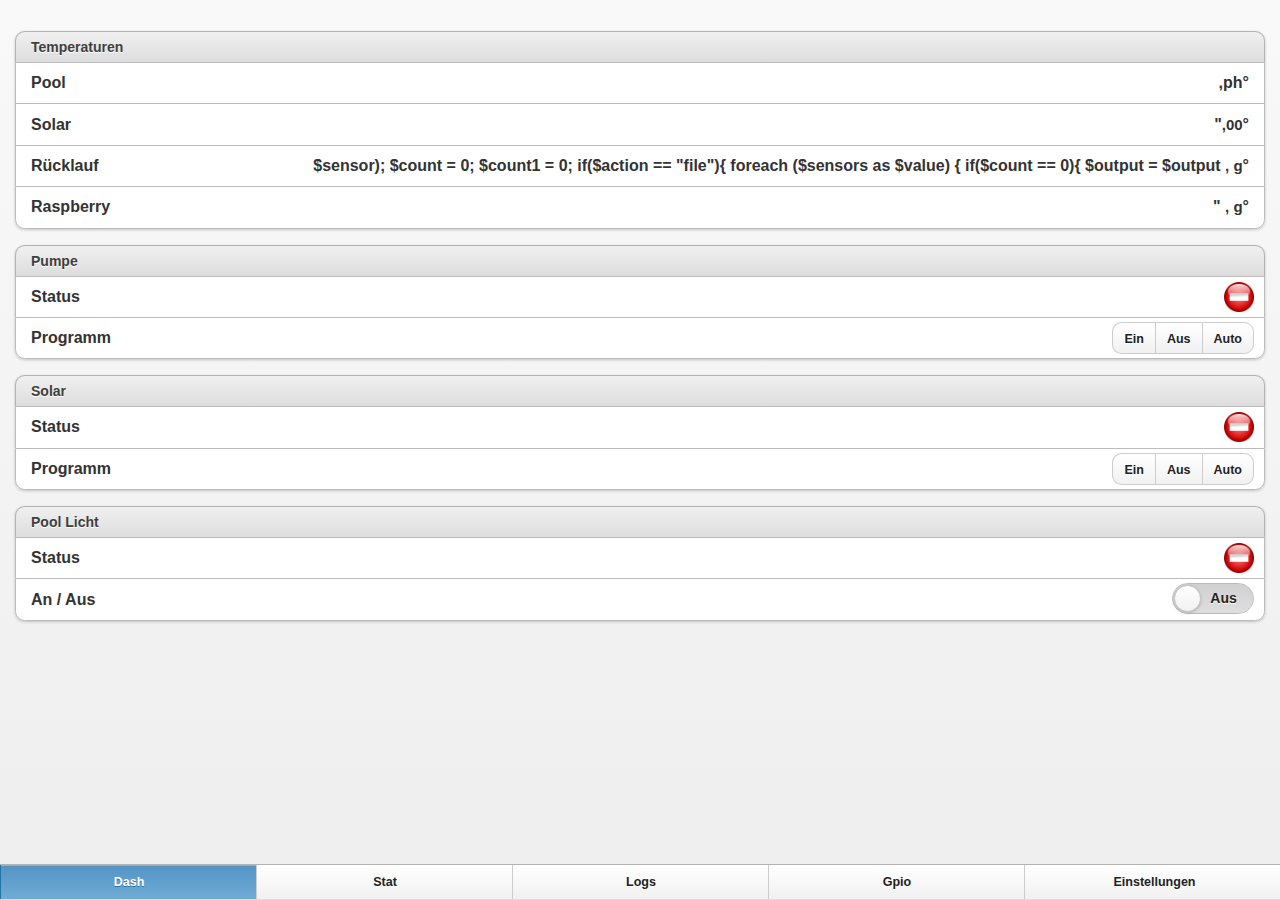
<file: iphone.html>
<!DOCTYPE html> 

<html lang="de" manifest="cache.manifest">
<html> 
<head>
	<meta charset="utf-8">
	<meta name="viewport" content="width=device-width, initial-scale=1"> 
	
    <link rel="apple-touch-icon" sizes="144x144" href="./icons/ios/icon-76@2x.png" />
	<meta name="apple-mobile-web-app-capable" content="yes">
	<meta name="format-detection" content="telephone=no">
	<title>Pool Steuerung</title> 
	
	<link rel="stylesheet" href="./jquery/jquery.mobile-1.3.2.css" /> 
	<link rel="stylesheet" href="./style/style.css" />

	


	<script src="./jquery/jquery-1.9.1.min.js"></script>
	<script src="./jquery/jquery.mobile-1.3.2.js"></script> 
	<script src="./python/funktionen.js"></script>
	<!-- andere skripte 
	<script src="./skripte/time.js"></script>
	<script src="./skripte/chart.js"></script>
	<script type="text/javascript" src="//www.google.com/jsapi"></script>
   
   -->
	
	
        <style>

        </style>
</head> 

	
<body> 

<script type="text/javascript">
  
$(document).ready(function () {
	init();
	var getRelayStatus = setInterval("getRelayStatus();", 9000);

	

$('#sliderPumpe').change(function(event) {
	event.stopPropagation();

	var hours1 = Math.floor($("#sliderPumpe-a").val() / 60);
	var minutes1 = $("#sliderPumpe-a").val() - (hours1 * 60);

	if(hours1.length ==1) hours1 = '0' + hours1;
	if(minutes1.length == 1 || minutes1 == 0) minutes1 = '0' + minutes1;

	var hours2 = Math.floor($("#sliderPumpe-b").val() / 60);
	var minutes2 = $("#sliderPumpe-b").val() - (hours2 * 60);

	if(hours2.length ==1) hours2 = '0' + hours2;
	if(minutes2.length == 1 || minutes2 == 0) minutes2 = '0' + minutes2;
	
	var dauer = $("#sliderPumpe-b").val() - $("#sliderPumpe-a").val()
	var hours3 = Math.floor(dauer / 60);
	var minutes3 = dauer - (hours3 * 60);

	if(hours3.length ==1) hours3 = '0' + hours3;
	if(minutes3.length == 1 || minutes3 == 0) minutes3 = '0' + minutes3; 

	$("#laufzeit").val(hours1 + ':' + minutes1 + " - " + hours2 + ':' + minutes2);
	setLaufzeit();
  });

$('#sliderTablet').change(function(event) {
	event.stopPropagation();

	var hours1 = Math.floor($("#sliderTablet-a").val() / 60);
	var minutes1 = $("#sliderTablet-a").val() - (hours1 * 60);

	if(hours1.length ==1) hours1 = '0' + hours1;
	if(minutes1.length == 1 || minutes1 == 0) minutes1 = '0' + minutes1;

	var hours2 = Math.floor($("#sliderTablet-b").val() / 60);
	var minutes2 = $("#sliderTablet-b").val() - (hours2 * 60);

	if(hours2.length ==1) hours2 = '0' + hours2;
	if(minutes2.length == 1 || minutes2 == 0) minutes2 = '0' + minutes2;
	
	var dauer = $("#sliderTablet-b").val() - $("#sliderTablet-a").val()
	var hours3 = Math.floor(dauer / 60);
	var minutes3 = dauer - (hours3 * 60);

	if(hours3.length ==1) hours3 = '0' + hours3;
	if(minutes3.length == 1 || minutes3 == 0) minutes3 = '0' + minutes3; 

	$("#laufzeitTablet").val(hours1 + ':' + minutes1 + " - " + hours2 + ':' + minutes2);
	//setLaufzeit();
  });
    
  
$('#sliderPumpe1').change(function(event) {
	event.stopPropagation();

	var hours1 = Math.floor($("#sliderPumpe-a1").val() / 60);
	var minutes1 = $("#sliderPumpe-a1").val() - (hours1 * 60);

	if(hours1.length ==1) hours1 = '0' + hours1;
	if(minutes1.length == 1 || minutes1 == 0) minutes1 = '0' + minutes1;

	var hours2 = Math.floor($("#sliderPumpe-b1").val() / 60);
	var minutes2 = $("#sliderPumpe-b1").val() - (hours2 * 60);

	if(hours2.length ==1) hours2 = '0' + hours2;
	if(minutes2.length == 1 || minutes2 == 0) minutes2 = '0' + minutes2;
	
	var dauer = $("#sliderPumpe-b1").val() - $("#sliderPumpe-a1").val()
	var hours3 = Math.floor(dauer / 60);
	var minutes3 = dauer - (hours3 * 60);

	if(hours3.length ==1) hours3 = '0' + hours3;
	if(minutes3.length == 1 || minutes3 == 0) minutes3 = '0' + minutes3; 

	$("#laufzeit1").val(hours1 + ':' + minutes1 + " - " + hours2 + ':' + minutes2);
	setLaufzeit();
  });

$("#buttonSettings").click( function(){

	var weekday ="";
	var isfirst = true;
	if($('input[name="tablet-1"]').prop("checked")){
		weekday += "1";
		isfirst = false;
	}
	if($('input[name="tablet-2"]').prop("checked")){
		weekday += (isfirst) ? "2" : ";2"; isfirst = false;
	}
	if($('input[name="tablet-3"]').prop("checked")){
		weekday += (isfirst) ? "3" : ";3"; isfirst = false;
	}
	if($('input[name="tablet-4"]').prop("checked")){
		weekday += (isfirst) ? "4" : ";4"; isfirst = false;
	}
	if($('input[name="tablet-5"]').prop("checked")){
		weekday += (isfirst) ? "5" : ";5"; isfirst = false;
	}
	if($('input[name="tablet-6"]').prop("checked")){
		weekday += (isfirst) ? "6" : ";6"; isfirst = false;
	}
	if($('input[name="tablet-7"]').prop("checked")){
		weekday += (isfirst) ? "7" : ";7"; isfirst = false;
	}
	//alert(weekday);
	$.get("python/setSettings.php?minSolar=" + $("#minSolarTemp").val() + "&maxWasser=" + $("#maxWasserTemp").val() + "&minZeit=" + $("#sliderPumpe-a").val() + "&maxZeit=" + $("#sliderPumpe-b").val() + "&minZeit1=" + $("#sliderPumpe-a1").val() + "&maxZeit1=" + $("#sliderPumpe-b1").val()+ "&minZeitTablet=" + $("#sliderTablet-a").val() + "&maxZeitTablet=" + $("#sliderTablet-b").val() + "&tabletLadezeit=" + weekday, function(data) {
		if(data == 1){
			$("#statusSave").html('<span class="noerror">Änderungen wurden erfolgreich gespeichert</span>');
			setTimeout("$('#statusSave').html('');",5000);
			$.get("python/steuerung.php", function(data) {});
      $.get("python/steuerungTablet.php", function(data) {});
		}else{
			$("#statusSave").html('<span class="error">Änderungen konnten nicht gespeichert werden</span>');
			setTimeout("$('#statusSave').html('');",5000);
		}
	});
	

});

$("#buttonReboot").click( function(){
	$.get("python/reboot.php?aktion=reboot", function(data) {
		$("#reboot").html(data);
		setTimeout("$('#reboot').html('');",5000);	
	});

});

$("#buttonShutdown").click( function(){
	$.get("python/reboot.php?aktion=shutdown", function(data) {
		$("#reboot").html(data);	
		setTimeout("$('#reboot').html('');",5000);	
	});

});

$( "#sliderPumpe" ).on( "slidecreate", function( event, ui ) {
	$("#sliderPumpe-a").val($("#hiddenstart").val());
	$("#sliderPumpe-b").val($("#hiddenstop").val());
});

$( "#sliderPumpe1" ).on( "slidecreate", function( event, ui ) {
	$("#sliderPumpe-a1").val($("#hiddenstart1").val());
	$("#sliderPumpe-b1").val($("#hiddenstop1").val());
});

$( "#sliderTablet" ).on( "slidecreate", function( event, ui ) {
	$("#sliderTablet-a").val($("#hiddenstartTablet").val());
	$("#sliderTablet-b").val($("#hiddenstopTablet").val());
});

$("#checkFirst").click(function(){
			
	//$("input[name='radio-pumpe'][value='1']").attr("checked","true").checkboxradio("refresh");
	$( "#pumpe_ein" ).prop( "checked", true ).checkboxradio( "refresh" );
	$( "#pumpe_aus" ).prop( "checked", false ).checkboxradio( "refresh" );
	$( "#pumpe_auto" ).prop( "checked", false ).checkboxradio( "refresh" );
				
});
			
$("#checkSecond").click(function(){
	$( "#pumpe_aus" ).prop( "checked", true ).checkboxradio( "refresh" );
	$( "#pumpe_ein" ).prop( "checked", false ).checkboxradio( "refresh" );
	$( "#pumpe_auto" ).prop( "checked", false ).checkboxradio( "refresh" );
});
			
$("#checkLast").click(function(){
	$( "#pumpe_auto" ).prop( "checked", true ).checkboxradio( "refresh" );
	$( "#pumpe_aus" ).prop( "checked", false ).checkboxradio( "refresh" );
	$( "#pumpe_ein" ).prop( "checked", false ).checkboxradio( "refresh" );
});

$("input:radio[name=radio-pumpe]").change(function() {
	var value = $(this).val();
	$.get('python/setGpioStatus.php?pin=Pool&value=' + value, function() {});
	if(value == 1){
		$("#statusPumpe").html('<img src="./icons/status-on.png" width="30" height="30">');
	}
	if(value == 0){
		$("#statusPumpe").html('<img src="./icons/status-off.png" width="30" height="30">');
	}
	clearInterval(getRelayStatus);
	//getRelayStatus();
	getRelayStatus = setInterval("getRelayStatus();", 9000);
});

$("input:radio[name=radio-solar]").change(function() {
	var value = $(this).val();
	$.get('python/setGpioStatus.php?pin=Solar&value=' + value, function() {
	});
	if(value == 1){
		$("#statusSolar").html('<img src="./icons/status-on.png" width="30" height="30">');
	}
	if(value == 0){
		$("#statusSolar").html('<img src="./icons/status-off.png" width="30" height="30">');
	}   	
	clearInterval(getRelayStatus);
	//getRelayStatus();
	getRelayStatus = setInterval("getRelayStatus();", 9000);
	
});

$("#flip-licht").on("slidestop", function( event, ui ) { 
	var value = $(this).val();
	$.get('python/setGpioStatus.php?pin=Licht&value=' + value, function() {
	});
	if(value == 1){
		$("#statusLicht").html('<img src="./icons/status-on.png" width="30" height="30">');
	}
	if(value == 0){
		$("#statusLicht").html('<img src="./icons/status-off.png" width="30" height="30">');
	} 
	//$( "#popupPumpe" ).popup( "open" );
});




});

</script>



<!-- Page Dashboard -->
<div data-role="page" id="dashboard">

<div data-role="content">


	<ul data-role="listview" data-inset="true" data-theme="d" data-divider-theme="c" >
    	<li data-role="list-divider">Temperaturen</li>
		
		<li>Pool<span style="float:right" id="pool_temp"></span></li>
    	<li>Solar<span style="float:right" id="pool_solar"></span></li>
    	<li>Rücklauf<span style="float:right" id="pool_ruecklauf"></span></li>
    	<li>Raspberry<span style="float:right" id="rasp_temp"></span></li>
    	
	</ul>



	<ul data-role="listview" data-inset="true" data-theme="d" data-divider-theme="c" >
    	<li data-role="list-divider">Pumpe</li>
    	<li>Status
    	<div style="position: absolute ;right:10px;top:5px" id="statusPumpe">
    		<img src="./icons/status-off.png" width="30" height="30">
    	</div>
    	</li>
    	<li>Programm 
    		<div style="position: absolute ;right:10px;top:0">
    			<fieldset data-role="controlgroup" data-type="horizontal" data-mini="true">
        			<input name="radio-pumpe" id="pumpe_ein" value="1" type="radio">
        			<label for="pumpe_ein">Ein</label>
        			<input name="radio-pumpe" id="pumpe_aus" value="0" type="radio">
        			<label for="pumpe_aus">Aus</label>
        			<input name="radio-pumpe" id="pumpe_auto" value="3" type="radio">
        			<label for="pumpe_auto">Auto</label>
    			</fieldset>
			</div>
    	</li>
    	<!--
		<li data-role="list-divider">Laufzeit</li>
		<li id="pumpe_heute">Heute<span style="float:right"></span></li>
    	<li id="pumpe_gestern">Woche<span style="float:right"></span></li>
    	<li id="pumpe_monat">Monat<span style="float:right"></span></li>
    	-->
	</ul>

	<ul data-role="listview" data-inset="true" data-theme="d" data-divider-theme="c" >
    	<li data-role="list-divider">Solar</li>
    	<li>Status
    	<div style="position: absolute ;right:10px;top:5px" id="statusSolar">
    		<img src="./icons/status-off.png" width="30" height="30">
    	</div>
    	</li>
    	<li>Programm 
    		<div style="position: absolute ;right:10px;top:0">
    			<fieldset data-role="controlgroup" data-type="horizontal" data-mini="true">
        			<input name="radio-solar" id="solar_ein" value="1" type="radio">
        			<label for="solar_ein">Ein</label>
        			<input name="radio-solar" id="solar_aus" value="0" type="radio">
        			<label for="solar_aus">Aus</label>
        			<input name="radio-solar" id="solar_auto" value="3" type="radio">
        			<label for="solar_auto">Auto</label>
    			</fieldset>
			</div>
    	</li>
    	<!--
		<li data-role="list-divider">Laufzeit</li>
		<li id="solar_heute">Heute<span style="float:right"></span></li>
    	<li id="solar_gestern">Woche<span style="float:right"></span></li>
    	<li id="solar_monat">Monat<span style="float:right"></span></li>
    	-->
	</ul>
	<ul data-role="listview" data-inset="true" data-theme="d" data-divider-theme="c">
    	<li data-role="list-divider">Pool Licht</li>
    	<li>Status
    	<div style="position: absolute ;right:10px;top:5px" id="statusLicht">
    		<img src="./icons/status-off.png" width="30" height="30">
    	</div>
    	</li>    	
    	<li>An / Aus
			<div style="position: absolute ;right:10px;top:0">
			<select name="flip-licht" id="flip-licht" data-role="slider" data-mini="true">
				<option value="0" selected="selected">Aus</option>
				<option value="1">An</option>
			</select>
			</div>
    	</li>
    	<!--
    	<li data-role="list-divider">Laufzeit</li>
		<li id="licht_heute">Heute<span style="float:right"></span></li>
    	<li id="licht_gestern">Woche<span style="float:right"></span></li>
    	<li id="licht_monat">Monat<span style="float:right"></span></li>
    	-->
	</ul>










<!-- /Dashboard -->
	
<!-- /footer -->

<div data-role="footer" data-position="fixed" data-theme="c" data-tap-toggle="false" >
	<div data-role="navbar" >
		<ul>
			<li><a href="#dashboard" onClick="refresh_dashboard();" "data-transition="none" class="ui-btn-active ui-state-persist" id="dashboard1">Dash</a></li>
			<li><a href="#statistik" onClick="refresh_statistik();" id="stats">Stat</a></li>
			<li><a href="#log"  data-transition="none"  id="logging">Logs</a></li>
			<li><a href="#manuelles_schalten" onclick="refresh_gpios_manuell();"  data-transition="none"  id="gpios">Gpio</a></li>
			<li><a href="#einstellungen" onClick="refresh_settings();" id="settings">Einstellungen</a></li>
		</ul>
	</div><!-- /navbar -->
</div>

</div>

</div>
<!-- /Page Dashboard -->







<!-- Page statistik -->
<div data-role="page" id="statistik">



<!-- content -->


<center>

<br>

<div id="tableVerbrauch"></div>

<br>
<br>
<br>

</center>

<!-- </div> -->

<!-- /content -->


<!-- footer -->

<div data-role="footer"  data-position="fixed" data-theme="c" data-tap-toggle="false" >
	<div data-role="navbar">
		<ul>
			<li><a href="#dashboard" onClick="refresh_dashboard();" "data-transition="none" id="dashboard1">Dash</a></li>
			<li><a href="#statistik" onClick="refresh_statistik();" class="ui-btn-active ui-state-persist"  id="stats">Stat</a></li>
			<li><a href="#log"  data-transition="none"  id="logging">Logs</a></li>
			<li><a href="#manuelles_schalten" onclick="refresh_gpios_manuell();"  data-transition="none"  id="gpios">Gpio</a></li>
			<li><a href="#einstellungen" onClick="refresh_settings();" id="settings">Einstellungen</a></li>
		</ul>
	</div>
</div>

<!-- /footer -->	


</div>
<!-- /Page statistik -->



<!-- Page Logs -->
<div data-role="page" id="log">


<!-- content -->

<div data-role="content">
	<ul data-role="listview" data-inset="true" data-theme="d" data-divider-theme="c" >
    	
		<li data-role="list-divider">Log</li>
		<li id="logcontent"></li>

	</ul>
	
	<!-- <div id="logcontent"></div> -->
</div>

<!-- /content -->


<!-- footer -->

<div data-role="footer"  data-position="fixed" data-theme="c" data-tap-toggle="false" >
	<div data-role="navbar">
		<ul>
			<li><a href="#dashboard" onClick="refresh_dashboard();" "data-transition="none" id="dashboard1">Dash</a></li>
			<li><a href="#statistik" onClick="refresh_statistik();"   id="stats">Stat</a></li>
			<li><a href="#log"  data-transition="none" class="ui-btn-active ui-state-persist"  id="logging">Logs</a></li>
			<li><a href="#manuelles_schalten" onclick="refresh_gpios_manuell();"  data-transition="none"  id="gpios">Gpio</a></li>
			<li><a href="#einstellungen" onClick="refresh_settings();" id="settings">Einstellungen</a></li>
		</ul>
	</div>
</div>

<!-- /footer -->	


</div>
<!-- /Page Logs -->




<!-- Page Manuelles Schalten -->
<div data-role="page" id="manuelles_schalten">



<!-- content -->

<div data-role="content">
	<div id="gpios_schalten"></div>
	<!-- <div id="logcontent"></div> -->
</div>

<!-- /content -->


<!-- footer -->

<div data-role="footer"  data-position="fixed" data-theme="c" data-tap-toggle="false" >
	<div data-role="navbar">
		<ul>
			<li><a href="#dashboard" onClick="refresh_dashboard();" "data-transition="none" id="dashboard1">Dash</a></li>
			<li><a href="#statistik" onClick="refresh_statistik();"   id="stats">Stat</a></li>
			<li><a href="#log"  data-transition="none"  id="logging">Logs</a></li>
			<li><a href="#manuelles_schalten" onclick="refresh_gpios_manuell();"  class="ui-btn-active ui-state-persist" data-transition="none"  id="gpios">Gpio</a></li>
			<li><a href="#einstellungen" onClick="refresh_settings();" id="settings">Einstellungen</a></li>
		</ul>
	</div>
</div>

<!-- /footer -->	


</div>
<!-- /Page Manuelles Schalten -->



<!-- Page einstellungen -->

<div data-role="page" id="einstellungen">



<!-- content -->

<div data-role="content">

	 <div class="ui-body ui-body-c ui-corner-all"> 
		<fieldset>
			<div data-role="fieldcontain">
			
				<li data-role="fieldcontain">
					<center><div id="statusSave"></div></center>
					<div data-role="rangeslider" id="sliderPumpe">
						<label for="sliderPumpe-a">Laufzeit Pumpe:</label>
						<input name="sliderPumpe-a" id="sliderPumpe-a" min="480" max="1200" value="0" step="15" type="range">
						<input name="sliderPumpe-b" id="sliderPumpe-b" min="480" max="1200" value="0" step="15" type="range">
					</div>
				</li>
				<li data-role="fieldcontain">
					<div data-role="rangeslider" id="sliderPumpe1">
						<label for="sliderPumpe-a1">Laufzeit Pumpe:</label>
						<input name="sliderPumpe-a1" id="sliderPumpe-a1" min="480" max="1200" value="1200" step="15" type="range">
						<input name="sliderPumpe-b1" id="sliderPumpe-b1" min="480" max="1200" value="1200" step="15" type="range">
					</div>
				</li>
				
				<div data-role="fieldcontain" >
					
					<label for="laufzeit">Pumpe schalten Uhrzeit:</label>
						
						<input name="laufzeit" id="laufzeit" type="text">
						<input name="laufzeit1" id="laufzeit1" type="text">
						<input name="laufzeitGesamt" id="laufzeitGesamt" type="text">
						<input name="hiddenstart" id="hiddenstart" type="hidden">
						<input name="hiddenstop" id="hiddenstop" type="hidden">
	    				<input name="hiddenstart1" id="hiddenstart1" type="hidden">
						<input name="hiddenstop1" id="hiddenstop1" type="hidden">
			
				</div>
			
				<div data-role="fieldcontain">
						<label for="minSolarTemp">Min. Temperatur Solarpanel °C:</label>
						<input data-clear-btn="true" name="minSolarTemp1" id="minSolarTemp" value="12" type="text">	
				</div>	
			
				<div data-role="fieldcontain">
					<label for="maxWasserTemp">Soll Wassertemperatur °C:</label>
					<input data-clear-btn="true" name="maxWasserTemp" id="maxWasserTemp" value="12" type="text">
				</div>
				
						<div data-role="fieldcontain">
 							<fieldset data-role="controlgroup" data-type="horizontal" data-role="fieldcontain"> 
								<legend>Tablet Laden:</legend>
								<input type="checkbox" name="tablet-1" id="tablet-1" class="custom" />
								<label for="tablet-1">Mo</label>
								<input type="checkbox" name="tablet-2" id="tablet-2" class="custom" />
								<label for="tablet-2">Di</label>
								<input type="checkbox" name="tablet-3" id="tablet-3" class="custom" />
								<label for="tablet-3">Mi</label>
								<input type="checkbox" name="tablet-4" id="tablet-4" class="custom" />
								<label for="tablet-4">Do</label>
								<input type="checkbox" name="tablet-5" id="tablet-5" class="custom" />
								<label for="tablet-5">Fr</label>
								<input type="checkbox" name="tablet-6" id="tablet-6" class="custom" />
								<label for="tablet-6">Sa</label>
								<input type="checkbox" name="tablet-7" id="tablet-7" class="custom" />
								<label for="tablet-7">So</label>
    						</fieldset>
						</div>
					<li data-role="fieldcontain">
						<div data-role="rangeslider" id="sliderTablet">
							<label for="sliderTablet-a">Ladezyklen Tablet:</label>
							<input name="sliderTablet-a" id="sliderTablet-a" min="480" max="1200" value="1200" step="15" type="range">
							<input name="sliderTablet-b" id="sliderTablet-b" min="480" max="1200" value="1200" step="15" type="range">
						</div>
					</li>
					<div data-role="fieldcontain" >
					
					<label for="laufzeit">Tablet schalten:</label>
						
						<input name="laufzeit" id="laufzeitTablet" type="text">
						
						<input name="hiddenstartTablet" id="hiddenstartTablet" type="hidden">
						<input name="hiddenstopTablet" id="hiddenstopTablet" type="hidden">
			
				</div>
				
			</div>						
			<button name="buttonSettings" id="buttonSettings" data-theme="c">Speichern</button>	
		</fieldset>
	 </div> 

	<ul data-role="listview" data-inset="true" data-theme="d" data-divider-theme="c" >
    	<li data-role="list-divider">Raspberry</li>
    	<li>Reboot
    	<div style="position: absolute ;right:10px;top:1px;width:150px">
    		<!-- <img src="./icons/status-off.png" width="30" height="30"> -->
    		<button name="buttonReboot" id="buttonReboot" data-mini="true" data-theme="b">Reboot</button>	
    	</div>
    	</li>
    	<li>Shutdown 
    	<div style="position: absolute ;right:10px;top:1px;width:150px">
    		<!-- <img src="./icons/status-off.png" width="30" height="30"> -->
    		<button name="buttonShutdown" id="buttonShutdown" data-mini="true" data-theme="b">Shutdown</button>	
    	</div>
    	</li>
    	<li>Raspberry Zeit 
    	<div style="position: absolute ;right:10px;top:10px;">
    			<div id="raspTime"></div>	
    	</div>
    	</li>
	</ul>
	<center>
	<div id="reboot" style="color:red;margin-top:30px;font-size:20px;">
		
	</div>
	</center>
</div>

<!-- /content -->


<!-- footer -->

<div data-role="footer"  data-position="fixed" data-theme="c" data-tap-toggle="false" >
	<div data-role="navbar">
		<ul>
			<li><a href="#dashboard" onClick="refresh_dashboard();" "data-transition="none" id="dashboard1">Dash</a></li>
			<li><a href="#statistik" onClick="refresh_statistik();"   id="stats">Stat</a></li>
			<li><a href="#log"  data-transition="none"  id="logging">Logs</a></li>
			<li><a href="#manuelles_schalten" onclick="refresh_gpios_manuell();"   data-transition="none"  id="gpios">Gpio</a></li>
			<li><a href="#einstellungen" onClick="refresh_settings();" class="ui-btn-active ui-state-persist" id="settings">Einstellungen</a></li>		
		</ul>
	</div>
</div>

<!-- /footer -->	


</div>
<!-- /Page einstellungen -->



	
		
</body>
</html>
</file>
<file: style/style.css>
html, body{
	background:		#dfdfdf;
	margin:			0;
	padding:		0;
	color:			black;
	font-family:	Cambria, Cochin, Georgia, Times, "Times New Roman", serif;
}



#sliderPumpe input{
	display:none;
}
#sliderPumpe1 input{
	display:none;
}

#sliderTablet input{
	display:none;
}


#progress, #progress_stats, #progress_log, #progress_settings{
position:absolute;
float:right;
right:110px;
top:12px;
height:20px;


}

.ui-input-text
{
width: 175px !important;
}

.error{
	color:			#aa0000;
}

.noerror{
	color:			#00aa00;
}


.tempPool, .pumpe{
	float:left;
	border:			1px #666 solid;
	border-radius:	12px;
	margin:			5px;
	color:grey;	
	background:		white;
	margin-top:		10px;
	padding:		10px;
	font-size:20px;
	background: linear-gradient(to bottom, rgba(229,229,229,1) 0%,rgba(255,255,255,1) 100%); 
    box-shadow: 			1px 1px 4px rgba(0, 0, 0, 0.1),
               				-1px 1px 4px rgba(0, 0, 0, 0.1),
                			1px -1px 4px rgba(0, 0, 0, 0.1),
               				-1px -1px 4px rgba(0, 0, 0, 0.1);
    -moz-box-shadow: 		1px 1px 4px rgba(0, 0, 0, 0.1),
               				-1px 1px 4px rgba(0, 0, 0, 0.1),
                			1px -1px 4px rgba(0, 0, 0, 0.1),
               				-1px -1px 4px rgba(0, 0, 0, 0.1);
  	-webkit-box-shadow: 	1px 1px 4px rgba(0, 0, 0, 0.1),
               				-1px 1px 4px rgba(0, 0, 0, 0.1),
                			1px -1px 4px rgba(0, 0, 0, 0.1),
               				-1px -1px 4px rgba(0, 0, 0, 0.1);
}

.graph{
	border:			1px #666 solid;
	border-radius:	12px;
	margin:			5px;
	color:grey;	
	background:		white;
	margin-top:		10px;
	padding:		10px;
	width:900px;
	height:500px;
    box-shadow: 			1px 1px 4px rgba(0, 0, 0, 0.1),
               				-1px 1px 4px rgba(0, 0, 0, 0.1),
                			1px -1px 4px rgba(0, 0, 0, 0.1),
               				-1px -1px 4px rgba(0, 0, 0, 0.1);
    -moz-box-shadow: 		1px 1px 4px rgba(0, 0, 0, 0.1),
               				-1px 1px 4px rgba(0, 0, 0, 0.1),
                			1px -1px 4px rgba(0, 0, 0, 0.1),
               				-1px -1px 4px rgba(0, 0, 0, 0.1);
  	-webkit-box-shadow: 	1px 1px 4px rgba(0, 0, 0, 0.1),
               				-1px 1px 4px rgba(0, 0, 0, 0.1),
                			1px -1px 4px rgba(0, 0, 0, 0.1),
               				-1px -1px 4px rgba(0, 0, 0, 0.1);
}

.table_klein{

	border:			1px #666 solid;
	border-radius:	12px;
	margin:			10px;
		color:black;	
	background:		white;
	margin-top:		10px;
	padding:		10px;
	font-size:20px;
	background: -moz-linear-gradient(top, rgba(229,229,229,1) 0%, rgba(255,255,255,1) 20%); /* FF3.6+ */
	background: -webkit-gradient(linear, left top, left bottom, color-stop(0%,rgba(229,229,229,1)), color-stop(20%,rgba(255,255,255,1))); /* Chrome,Safari4+ */
	background: -webkit-linear-gradient(top, rgba(229,229,229,1) 0%,rgba(255,255,255,1) 20%); /* Chrome10+,Safari5.1+ */
	background: -o-linear-gradient(top, rgba(229,229,229,1) 0%,rgba(255,255,255,1) 20%); /* Opera 11.10+ */
	background: -ms-linear-gradient(top, rgba(229,229,229,1) 0%,rgba(255,255,255,1) 20%); /* IE10+ */
	background: linear-gradient(to bottom, rgba(229,229,229,1) 0%,rgba(255,255,255,1) 20%); /* W3C */
    box-shadow: 			1px 1px 4px rgba(0, 0, 0, 0.1),
               				-1px 1px 4px rgba(0, 0, 0, 0.1),
                			1px -1px 4px rgba(0, 0, 0, 0.1),
               				-1px -1px 4px rgba(0, 0, 0, 0.1);
    -moz-box-shadow: 		1px 1px 4px rgba(0, 0, 0, 0.1),
               				-1px 1px 4px rgba(0, 0, 0, 0.1),
                			1px -1px 4px rgba(0, 0, 0, 0.1),
               				-1px -1px 4px rgba(0, 0, 0, 0.1);
  	-webkit-box-shadow: 	1px 1px 4px rgba(0, 0, 0, 0.1),
               				-1px 1px 4px rgba(0, 0, 0, 0.1),
                			1px -1px 4px rgba(0, 0, 0, 0.1),
               				-1px -1px 4px rgba(0, 0, 0, 0.1);
}


.table_klein_links{
	float:left;
	border:			1px #666 solid;
	border-radius:	12px;
	margin:			10px;
	color:black;	
	background:		white;
	margin-top:		10px;
	padding:		10px;
	font-size:20px;
	background: -moz-linear-gradient(top, rgba(229,229,229,1) 0%, rgba(255,255,255,1) 20%); /* FF3.6+ */
	background: -webkit-gradient(linear, left top, left bottom, color-stop(0%,rgba(229,229,229,1)), color-stop(20%,rgba(255,255,255,1))); /* Chrome,Safari4+ */
	background: -webkit-linear-gradient(top, rgba(229,229,229,1) 0%,rgba(255,255,255,1) 20%); /* Chrome10+,Safari5.1+ */
	background: -o-linear-gradient(top, rgba(229,229,229,1) 0%,rgba(255,255,255,1) 20%); /* Opera 11.10+ */
	background: -ms-linear-gradient(top, rgba(229,229,229,1) 0%,rgba(255,255,255,1) 20%); /* IE10+ */
	background: linear-gradient(to bottom, rgba(229,229,229,1) 0%,rgba(255,255,255,1) 20%); /* W3C */
	
    box-shadow: 			1px 1px 4px rgba(0, 0, 0, 0.1),
               				-1px 1px 4px rgba(0, 0, 0, 0.1),
                			1px -1px 4px rgba(0, 0, 0, 0.1),
               				-1px -1px 4px rgba(0, 0, 0, 0.1);
    -moz-box-shadow: 		1px 1px 4px rgba(0, 0, 0, 0.1),
               				-1px 1px 4px rgba(0, 0, 0, 0.1),
                			1px -1px 4px rgba(0, 0, 0, 0.1),
               				-1px -1px 4px rgba(0, 0, 0, 0.1);
  	-webkit-box-shadow: 	1px 1px 4px rgba(0, 0, 0, 0.1),
               				-1px 1px 4px rgba(0, 0, 0, 0.1),
                			1px -1px 4px rgba(0, 0, 0, 0.1),
               				-1px -1px 4px rgba(0, 0, 0, 0.1);
}



 hr {
 color:white;	
}    

.uhr1{

		height:150px;
		width:30%;
}

.pumpe{
	margin-top:		40px;
	height:150px;
	width:30%;	
}

.tempPool{	
		height:150px;
		width:13%;	
}




           /**** Trying to style h1 and paragraph *******/
				.nav-glyphish-example .ui-btn .ui-btn-inner { padding-top: 40px !important; }
				.nav-glyphish-example .ui-btn .ui-icon { width: 30px!important; height: 30px!important; margin-left: -15px !important; box-shadow: none!important; -moz-box-shadow: none!important; -webkit-box-shadow: none!important; -webkit-border-radius: none !important; border-radius: none !important; }
				#dashboard1 .ui-icon { background:  url(../icons/81-dashboard.png) no-repeat }
				#weather .ui-icon { background:  url(../icons/25-weather.png) 50% 50% no-repeat;  background-size: 22px 24px; }
				#settings .ui-icon { background:  url(../icons/20-gear2.png) 50% 50% no-repeat; }
				#stats .ui-icon { background:  url(../icons/16-line-chart.png) 50% 50% no-repeat }
				
				#gpios .ui-icon { background:  url(../icons/106-sliders.png) 50% 50% no-repeat }
				#logging .ui-icon { background:  url(../icons/179-notepad.png) 50% 50% no-repeat }
				



		
li{
list-style-type:none;
}


.date{
float:left;
margin-bottom:45px;
}

 .hours, .min, .sec, .point{
float:left;
color:black;
font-size:70px;
}






.wetterApplet{
	text-shadow:0 0 0;
	float:left;
	border:			1px #666 solid;
	border-radius:	12px;
	margin:			10px;
	color:#686868;	
	//color:transparent;	
	//background:		white;
		   background: #0099ff;
   /* Firefox
   background: -moz-linear-gradient(top, #0099ff, #00ccff);
   background: -webkit-linear-gradient(top, #0099ff, #00ccff);
   background: -ms-linear-gradient(top, #0099ff, #00ccff);
   background: linear-gradient(to bottom, rgba(255,255,255,1) 0%,rgba(229,229,229,1) 100%);  
   background: -o-linear-gradient(top, #0099ff, #00ccff);
   */
	background: -moz-linear-gradient(top, rgba(255,255,255,1) 0%, rgba(229,229,229,1) 100%); /* FF3.6+ */
	background: -webkit-gradient(linear, left top, left bottom, color-stop(0%,rgba(255,255,255,1)), color-stop(100%,rgba(229,229,229,1))); /* Chrome,Safari4+ */
	background: -webkit-linear-gradient(top, rgba(255,255,255,1) 0%,rgba(229,229,229,1) 100%); /* Chrome10+,Safari5.1+ */
	background: -o-linear-gradient(top, rgba(255,255,255,1) 0%,rgba(229,229,229,1) 100%); /* Opera 11.10+ */
	background: -ms-linear-gradient(top, rgba(255,255,255,1) 0%,rgba(229,229,229,1) 100%); /* IE10+ */
	background: linear-gradient(to bottom, rgba(255,255,255,1) 0%,rgba(229,229,229,1) 100%); /* W3C */
   /* general syntax */
   
   background: linear-gradient(top, #0099ff, #00ccff);
	margin-top:		10px;
	padding:		10px;
	height:200px;
	width:20%;
	font-size:20px;
    box-shadow: 			1px 1px 14px rgba(0, 0, 0, 0.2),
               				-1px 1px 14px rgba(0, 0, 0, 0.1),
                			1px -1px 14px rgba(0, 0, 0, 0.1),
               				-1px -1px 14px rgba(0, 0, 0, 0.1);
    -moz-box-shadow: 		1px 1px 4px rgba(0, 0, 0, 0.1),
               				-1px 1px 4px rgba(0, 0, 0, 0.1),
                			1px -1px 4px rgba(0, 0, 0, 0.1),
               				-1px -1px 4px rgba(0, 0, 0, 0.1);
  	-webkit-box-shadow: 	1px 1px 4px rgba(0, 0, 0, 0.1),
               				-1px 1px 4px rgba(0, 0, 0, 0.1),
                			1px -1px 4px rgba(0, 0, 0, 0.1),
               				-1px -1px 4px rgba(0, 0, 0, 0.1);
}


.wetterAppletHeute{
text-shadow:0 0 0;
	
	border:			1px #666 solid;
	border-radius:	12px;
	margin:			10px;
	//color:black;
	color:#686868;
		  // background: #0099ff;
   /* Firefox
   background: -moz-linear-gradient(top, #0099ff, #00ccff);
   background: -webkit-linear-gradient(top, #0099ff, #00ccff);
   background: -ms-linear-gradient(top, #0099ff, #00ccff);
   background: linear-gradient(to bottom, rgba(255,255,255,1) 0%,rgba(229,229,229,1) 100%);  
   background: -o-linear-gradient(top, #0099ff, #00ccff);
   */
	background: -moz-linear-gradient(top, rgba(255,255,255,1) 0%, rgba(229,229,229,1) 100%); /* FF3.6+ */
	background: -webkit-gradient(linear, left top, left bottom, color-stop(0%,rgba(255,255,255,1)), color-stop(100%,rgba(229,229,229,1))); /* Chrome,Safari4+ */
	background: -webkit-linear-gradient(top, rgba(255,255,255,1) 0%,rgba(229,229,229,1) 100%); /* Chrome10+,Safari5.1+ */
	background: -o-linear-gradient(top, rgba(255,255,255,1) 0%,rgba(229,229,229,1) 100%); /* Opera 11.10+ */
	background: -ms-linear-gradient(top, rgba(255,255,255,1) 0%,rgba(229,229,229,1) 100%); /* IE10+ */
	background: linear-gradient(to bottom, rgba(255,255,255,1) 0%,rgba(229,229,229,1) 100%); /* W3C */
   /* general syntax */

	margin-top:		10px;
	padding:		10px;
	width:50%;
  	margin-left: auto ;
  	margin-right: auto ;
	height:200px;
	
	font-size:20px;
    box-shadow: 			1px 1px 14px rgba(0, 0, 0, 0.2),
               				-1px 1px 14px rgba(0, 0, 0, 0.1),
                			1px -1px 14px rgba(0, 0, 0, 0.1),
               				-1px -1px 14px rgba(0, 0, 0, 0.1);
    -moz-box-shadow: 		1px 1px 4px rgba(0, 0, 0, 0.1),
               				-1px 1px 4px rgba(0, 0, 0, 0.1),
                			1px -1px 4px rgba(0, 0, 0, 0.1),
               				-1px -1px 4px rgba(0, 0, 0, 0.1);
  	-webkit-box-shadow: 	1px 1px 4px rgba(0, 0, 0, 0.1),
               				-1px 1px 4px rgba(0, 0, 0, 0.1),
                			1px -1px 4px rgba(0, 0, 0, 0.1),
               				-1px -1px 4px rgba(0, 0, 0, 0.1);
}
 

.wetterGradHeute{
 	font-size:50px;
 	margin:10px;
  	float:left;
}
.wetterTag{
	text-align: center;
}

.wetterIcon{
	float:right;
}

.wetterText{
	margin:10px;
}
.wetterTextHeute{
	float:right;
	top:50px;
	margin:10px;
}
.wetterHigh, .wetterLow{
	float:left;
	margin-top:10px;
	margin-left:10px;
}

.wetterHighHeute, .wetterLowHeute{
	float:left;
	margin-top:10px;
	margin-left:10px;
}

/*
 
    .blades {
       /*image is 120 x 120 px*/
       position: relative;
       top: -3px;
       left: 43px;
       /* Firefox */
       -moz-animation: bladeSpin 1s linear infinite;
       /* WebKit - Chrome and Safari */
       -webkit-animation: bladeSpin 1s linear infinite;
       /* Opera */
       -o-animation: bladeSpin 1s linear infinite;
       /* general syntax */
       animation: bladeSpin 1s linear infinite;
    }
    
    .stand {
       /*image is 12 x 130 px*/
       position: relative;
       top: 40px;
       //left: 250px;
    }
    /* Blades Spinning */
    
    /* Firefox */
    @-moz-keyframes bladeSpin {
       from { -moz-transform: rotate(0deg); }
       to { -moz-transform: rotate(360deg); }
    }
    /* WebKit - Chrome and Safari */
    @-webkit-keyframes bladeSpin {
       from { -webkit-transform: rotate(0deg); }
       to { -webkit-transform: rotate(360deg); }
    } 
    /* Opera */
    @-o-keyframes bladeSpin {
       from { -o-transform: rotate(0deg); }
       to { -o-transform: rotate(360deg); }
    } 
    /* general syntax */
    @keyframes bladeSpin {
       from { transform: rotate(0deg); }
       to { transform: rotate(360deg); }
    }
    
    */
</file>
